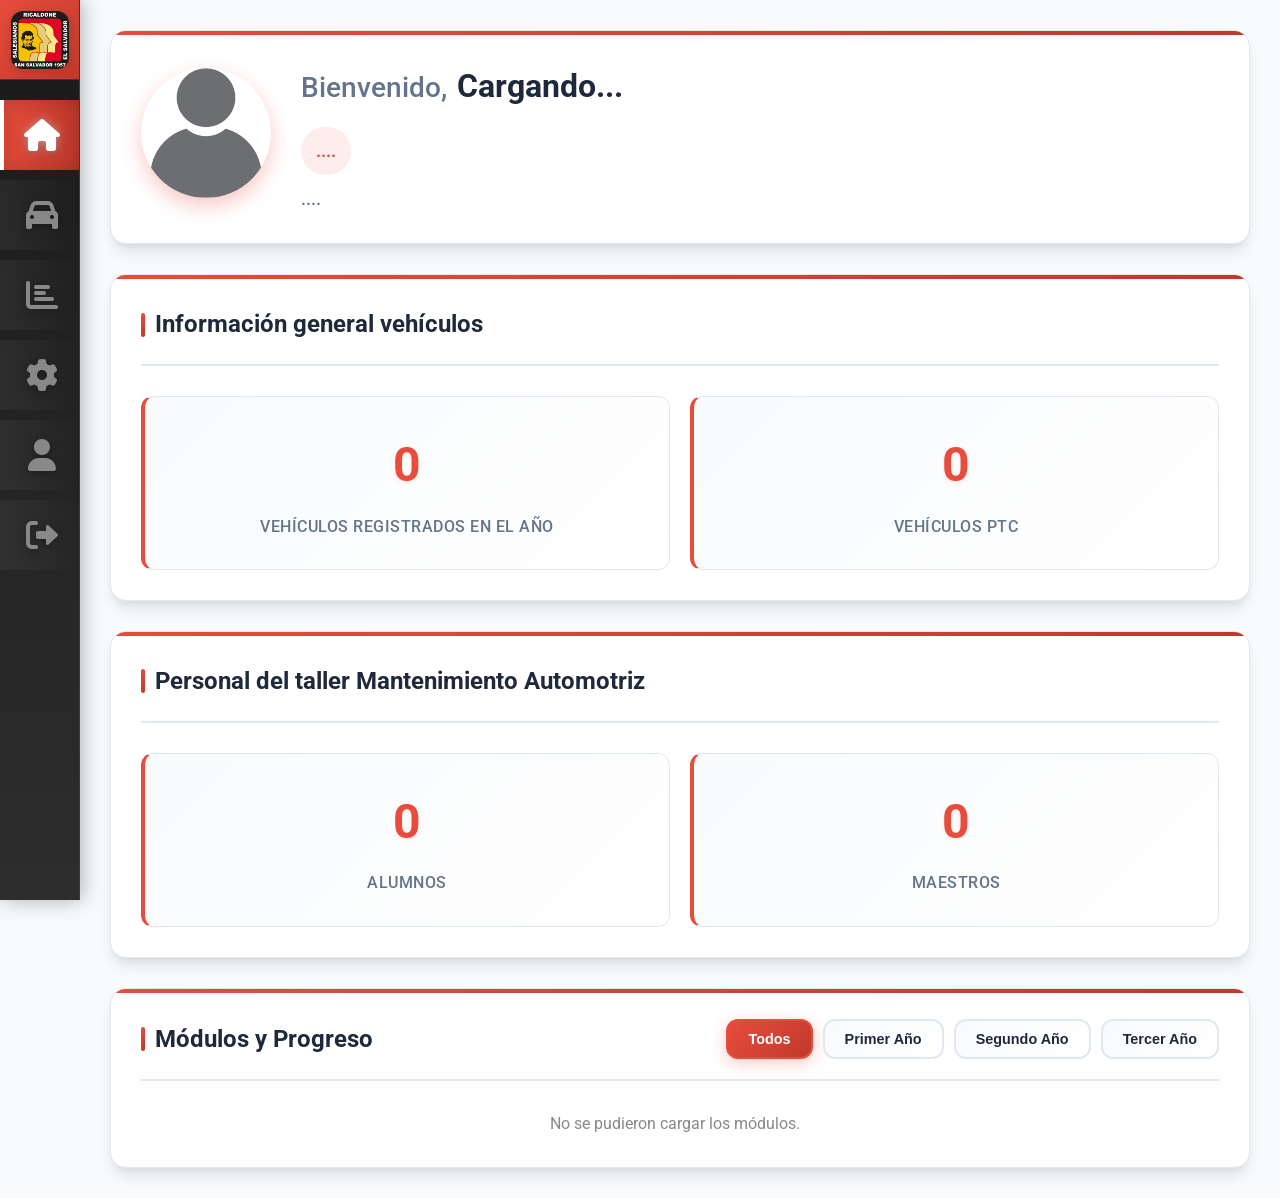
<file: coordi-index.html>
<!DOCTYPE html>
<html lang="en">
<head>
    <meta charset="UTF-8" />
    <meta name="viewport" content="width=device-width, initial-scale=1.0" />
    <title>SGMA</title>
    <link rel="apple-touch-icon" sizes="180x180" href="imgs/favicon/apple-touch-icon.png" />
    <link rel="icon" type="image/png" sizes="32x32" href="imgs/favicon/favicon-32x32.png" />
    <link rel="icon" type="image/png" sizes="16x16" href="imgs/favicon/favicon-16x16.png" />
    <link rel="stylesheet" href="https://cdnjs.cloudflare.com/ajax/libs/font-awesome/6.0.0-beta3/css/all.min.css">
    <link href="https://fonts.googleapis.com/css2?family=Roboto:wght@400;500;700&display=swap" rel="stylesheet">
    <link rel="stylesheet" href="css/coordi-index.css" />
    <link rel="stylesheet" href="css/menu-hamburguesa.css">
</head>


<body>
    <aside class="sidebar">
        <div class="sidebar-logo">
            <img src="imgs/logo.png" alt="Logo ITR" class="sidebar-logo-img">
        </div>
        <nav class="navegacion-sidebar">
            <ul>
                <li>
                    <a href="coordi-index.html" class="enlace-sidebar activo" title="Inicio">
                        <i class="fas fa-home"></i>
                        <span class="tooltip">Inicio</span>
                    </a>
                </li>
                <li>
                    <a href="dashboard-vehiculos.html" class="enlace-sidebar" title="Vehículos">
                        <i class="fas fa-car"></i>
                        <span class="tooltip">Vehículos</span>
                    </a>
                </li>
                <li>
                    <a href="reportes.html" class="enlace-sidebar" title="Reportes">
                        <i class="fas fa-chart-bar"></i>
                        <span class="tooltip">Reportes</span>
                    </a>
                </li>
                <li class="dropdown-sidebar">
                    <a href="#" class="enlace-sidebar dropdown-toggle" title="Administración">
                        <i class="fas fa-cog"></i>
                        <span class="tooltip">Administración</span>
                    </a>
                    <div class="dropdown-content-sidebar">
                        <a href="admin-users.html"><i class="fas fa-users"></i> Gestionar Docentes</a>
                        <a href="admin-modules.html"><i class="fas fa-puzzle-piece"></i> Gestionar Módulos</a>
                        <a href="admin-students.html"><i class="fas fa-graduation-cap"></i> Gestionar Estudiantes</a>
                    </div>
                </li>
                <li>
                    <a href="perfil-coord.html" class="enlace-sidebar" title="Mi perfil">
                        <i class="fas fa-user"></i>
                        <span class="tooltip">Mi Perfil</span>
                    </a>
                </li>
                <li>
                    <a href="index.html" class="enlace-sidebar" title="Cerrar Sesión">
                        <i class="fas fa-sign-out-alt"></i>
                        <span class="tooltip">Cerrar Sesión</span>
                    </a>
                </li>
            </ul>
        </nav>
    </aside>

    <main class="contenido-principal-coordi">
        <div class="info-usuario-header" id="info-usuario-header">
            <div class="avatar-usuario-header">
                <img src="imgs/defaul-user.webp" alt="Avatar" id="avatar-usuario">
            </div>
            <div class="datos-usuario-header">
                <div class="linea-bienvenido">
                    <span class="bienvenido-texto">Bienvenido,</span>
                    <span class="nombre-usuario-header" id="nombre-usuario-header">Cargando...</span>
                </div>
                <span class="rol-usuario-header" id="rol-usuario-header">....</span>
                <span class="detalle-usuario-header" id="detalle-usuario-header"> ....</span>
            </div>
        </div>

        <section class="tarjeta-principal">
            <div class="header-tarjeta">
                <h2>Información general vehículos</h2>
            </div>
            <div class="contenido-tarjeta">
                <div class="resumen-estado">
                    <div class="caja-estado">
                        <span class="cantidad" id="total-vehiculos">...</span>
                        <span class="etiqueta">Vehículos registrados en el año</span>
                    </div>
                    <div class="caja-estado">
                        <span class="cantidad" id="vehiculos-ptc">...</span>
                        <span class="etiqueta">Vehículos PTC</span>
                    </div>
                </div>
            </div>
        </section>

        <section class="tarjeta-principal">
            <div class="header-tarjeta">
                <h2>Personal del taller Mantenimiento Automotriz</h2>
            </div>
            <div class="contenido-tarjeta">
                <div class="resumen-estado">
                    <div class="caja-estado">
                        <span class="cantidad" id="alumnos-registrados">...</span>
                        <span class="etiqueta">Alumnos</span>
                    </div>
                    <div class="caja-estado">
                        <span class="cantidad" id="maestros-registrados">...</span>
                        <span class="etiqueta">Maestros</span>
                    </div>
                </div>
            </div>
        </section>

        <section class="tarjeta-principal">
            <div class="header-tarjeta">
                <h2>Módulos y Progreso</h2>
                <div class="filtros-modulos">
                    <button class="boton-filtro activo" data-year="todos" id="filtro-todos">Todos</button>
                    <button class="boton-filtro" data-year="primer" id="filtro-primer">Primer Año</button>
                    <button class="boton-filtro" data-year="segundo" id="filtro-segundo">Segundo Año</button>
                    <button class="boton-filtro" data-year="tercero" id="filtro-tercero">Tercer Año</button>
                </div>
            </div>
            <div class="contenido-tarjeta">
                <div class="lista-modulos" id="lista-modulos">
                    <!-- Los módulos se llenan dinámicamente con JS -->
                </div>
            </div>
        </section>
    </main>

    <script src="https://code.jquery.com/jquery-3.5.1.slim.min.js"></script>
    <script src="https://cdn.jsdelivr.net/npm/@popperjs/core@2.5.4/dist/umd/popper.min.js"></script>
    <script type="module" src="js/coordi-index.js"></script>

</body>

</html>
</file>
<file: css/coordi-index.css>
:root {
    --fondo-app: #f8fafc;
    --fondo-encabezado: #2c3e50;
    --fondo-barra-lateral: #2D2D2D;
    --fondo-contenido-principal: #f8fafc;
    --fondo-tarjeta: #ffffff;

    --texto-claro: #FFFFFF;
    --texto-secundario: #64748b;
    --texto-fuerte: #1e293b;
    --texto-oscuro: #333;

    --acento-rojo: #e74c3c;
    --acento-verde: #10b981;
    --acento-azul: #3b82f6;
    --acento-rojo-oscuro: #c0392b;

    --color-borde-oscuro: #3A3A3A;
    --color-borde-claro: #e2e8f0;
    --color-borde-navbar: #ffffff;

    --radio-borde-principal: 20px;
    --radio-borde-tarjeta: 16px;
    --radio-borde-entrada: 12px;
    --radio-borde-boton: 12px;
    --radio-borde-pequeno: 8px;
    --radio-borde-avatar: 50%;
    --radio-borde-navbar-boton: 8px;

    --espaciado-xs: 5px;
    --espaciado-s: 10px;
    --espaciado-m: 15px;
    --espaciado-l: 20px;
    --espaciado-xl: 30px;

    --acento-primario: #e74c3c; 
    --acento-primario-hover: #c0392b;
    --fondo-sidebar: #1a1a1a;
    --ancho-sidebar: 80px;

    --sombra-tarjeta: 0 10px 15px -3px rgba(0, 0, 0, 0.1), 0 4px 6px -2px rgba(0, 0, 0, 0.05);
    --sombra-hover: 0 20px 25px -5px rgba(0, 0, 0, 0.1), 0 10px 10px -5px rgba(0, 0, 0, 0.04);
    --gradiente-principal: linear-gradient(135deg, var(--acento-rojo) 0%, var(--acento-rojo-oscuro) 100%);
}

* {
    box-sizing: border-box;
}

body {
    font-family: 'Roboto', sans-serif;
    margin: 0;
    padding: 0;
    background: var(--fondo-app);
    color: var(--texto-fuerte);
    min-height: 100vh;
    display: flex;
    line-height: 1.6;
}

.sidebar {
    grid-area: sidebar;
    background: linear-gradient(180deg, #1a1a1a 0%, #2d2d2d 100%);
    width: var(--ancho-sidebar);
    height: 100vh;
    position: fixed;
    top: 0;
    left: 0;
    border-right: 1px solid var(--color-borde-oscuro);
    box-shadow: 2px 0 20px rgba(0, 0, 0, 0.3);
    z-index: 999;
    display: flex;
    flex-direction: column;
    transition: all 0.3s cubic-bezier(0.4, 0, 0.2, 1);
}

.sidebar:hover {
    box-shadow: 2px 0 30px rgba(0, 0, 0, 0.4);
}

.sidebar-logo {
    display: flex;
    align-items: center;
    justify-content: center;
    height: 80px;
    border-bottom: 1px solid var(--color-borde-oscuro);
    background: linear-gradient(135deg, var(--acento-rojo), var(--acento-rojo-oscuro));
    position: relative;
    overflow: hidden;
    padding: var(--espaciado-s);
}

.sidebar-logo::before {
    content: '';
    position: absolute;
    top: -50%;
    left: -50%;
    width: 200%;
    height: 200%;
    background: linear-gradient(45deg, transparent, rgba(255,255,255,0.1), transparent);
    transform: rotate(45deg);
    transition: all 0.5s ease;
    opacity: 0;
}

.sidebar-logo:hover::before {
    animation: shine 0.5s ease-in-out;
}

@keyframes shine {
    0% { transform: translateX(-100%) translateY(-100%) rotate(45deg); opacity: 0; }
    50% { opacity: 1; }
    100% { transform: translateX(100%) translateY(100%) rotate(45deg); opacity: 0; }
}

.sidebar-logo img {
    width: 58px;
    height: 58px;
    object-fit: contain;
    border-radius: 12px;
    box-shadow: 0 2px 8px rgba(0,0,0,0.15);
    animation: pulse 2s infinite;
  }


@keyframes pulse {
    0%, 100% { transform: scale(1); }
    50% { transform: scale(1.05); }
}

.navegacion-sidebar {
    flex: 1;
    padding-top: var(--espaciado-l);
}

.navegacion-sidebar ul {
    list-style: none;
    margin: 0;
    padding: 0;
    display: flex;
    flex-direction: column;
    gap: var(--espaciado-s);
}

.navegacion-sidebar li {
    position: relative;
}

.enlace-sidebar {
    display: flex;
    align-items: center;
    justify-content: center;
    width: 100%;
    height: 70px;
    color: #888;
    text-decoration: none;
    transition: all 0.4s cubic-bezier(0.4, 0, 0.2, 1);
    position: relative;
    border-left: 4px solid transparent;
    background: linear-gradient(90deg, transparent 0%, rgba(255,255,255,0.05) 50%, transparent 100%);
    background-size: 200% 100%;
    background-position: 100% 0;
}

.enlace-sidebar::before {
    content: '';
    position: absolute;
    top: 50%;
    left: 50%;
    width: 0;
    height: 0;
    background: radial-gradient(circle, rgba(231, 76, 60, 0.2) 0%, transparent 70%);
    border-radius: 50%;
    transition: all 0.4s cubic-bezier(0.4, 0, 0.2, 1);
    transform: translate(-50%, -50%);
    z-index: -1;
}

.enlace-sidebar:hover {
    color: var(--texto-claro);
    border-left-color: var(--acento-rojo);
    background-position: 0% 0;
    transform: translateX(5px);
}

.enlace-sidebar:hover::before {
    width: 60px;
    height: 60px;
}

.enlace-sidebar:hover i {
    transform: scale(1.2) rotate(5deg);
    color: var(--acento-rojo);
}

.enlace-sidebar.activo {
    background: linear-gradient(90deg, var(--acento-rojo), var(--acento-rojo-oscuro));
    color: var(--texto-claro);
    border-left-color: #fff;
    box-shadow: inset 0 0 20px rgba(0, 0, 0, 0.2);
}

.enlace-sidebar.activo::before {
    width: 60px;
    height: 60px;
    background: radial-gradient(circle, rgba(255, 255, 255, 0.1) 0%, transparent 70%);
}

.enlace-sidebar.activo:hover {
    background: linear-gradient(90deg, var(--acento-rojo-oscuro), var(--acento-rojo));
    transform: translateX(3px);
}

.enlace-sidebar.activo i {
    color: white;
    text-shadow: 0 0 10px rgba(255, 255, 255, 0.5);
}

.enlace-sidebar i {
    font-size: 2rem;
    transition: all 0.4s cubic-bezier(0.4, 0, 0.2, 1);
    filter: drop-shadow(0 2px 4px rgba(0, 0, 0, 0.3));
}

.dropdown-sidebar {
    position: relative;
}

.dropdown-content-sidebar {
    display: none;
    position: absolute;
    left: calc(100% + 5px);
    top: 0;
    background: rgba(0, 0, 0, 0.9);
    min-width: 200px;
    border-radius: 6px;
    box-shadow: 0 8px 25px rgba(0, 0, 0, 0.4);
    z-index: 1000;
    backdrop-filter: blur(10px);
    border: 1px solid rgba(255, 255, 255, 0.1);
    overflow: hidden;
}

.dropdown-content-sidebar a {
    color: white;
    padding: 12px 16px;
    text-decoration: none;
    display: flex;
    align-items: center;
    gap: 10px;
    transition: background-color 0.3s ease;
    font-size: 0.9rem;
}

.dropdown-content-sidebar a:hover {
    background-color: rgba(231, 76, 60, 0.2);
}

.dropdown-content-sidebar a i {
    font-size: 1rem;
    width: 20px;
}

.dropdown-sidebar:hover .dropdown-content-sidebar {
    display: block;
}

.tooltip {
    position: absolute;
    left: calc(100% + 15px);
    top: 50%;
    transform: translateY(-50%);
    background: rgba(0, 0, 0, 0.9);
    color: white;
    padding: 8px 12px;
    border-radius: 6px;
    font-size: 0.9rem;
    white-space: nowrap;
    opacity: 0;
    visibility: hidden;
    transition: all 0.3s ease;
    z-index: 1000;
    backdrop-filter: blur(10px);
    border: 1px solid rgba(255, 255, 255, 0.1);
}

.tooltip::before {
    content: '';
    position: absolute;
    right: 100%;
    top: 50%;
    border: 5px solid transparent;
    border-right-color: rgba(0, 0, 0, 0.9);
    transform: translateY(-50%);
}

.enlace-sidebar:hover .tooltip {
    opacity: 1;
    visibility: visible;
    transform: translateY(-50%) translateX(5px);
}

.dropdown-sidebar:hover .tooltip {
    display: none;
}

.contenido-principal-coordi {
    margin-left: var(--ancho-sidebar);
    flex: 1;
    min-height: 100vh;
    background: var(--fondo-contenido-principal);
    padding: var(--espaciado-xl);
    overflow-y: auto;
    display: flex;
    flex-direction: column;
    gap: var(--espaciado-xl);
}

.info-usuario-header {
    display: flex;
    align-items: center;
    background: var(--fondo-tarjeta);
    border-radius: var(--radio-borde-tarjeta);
    padding: var(--espaciado-xl);
    box-shadow: var(--sombra-tarjeta);
    border: 1px solid var(--color-borde-claro);
    position: relative;
    overflow: hidden;
    transition: all 0.3s cubic-bezier(0.4, 0, 0.2, 1);
}

.info-usuario-header::before {
    content: '';
    position: absolute;
    top: 0;
    left: 0;
    right: 0;
    height: 4px;
    background: var(--gradiente-principal);
}

.info-usuario-header:hover {
    transform: translateY(-2px);
    box-shadow: var(--sombra-hover);
}

.avatar-usuario-header {
    position: relative;
    margin-right: var(--espaciado-xl);
}

.avatar-usuario-header img {
    width: 130px; /* Reduced from 100px */
    height: 130px; /* Reduced from 80px */
    border-radius: var(--radio-borde-avatar);
    border: 0px solid var(--acento-rojo); /* Reduced border */
    object-fit: cover;
    box-shadow: 0 8px 20px rgba(231, 76, 60, 0.3); /* Reduced shadow */
    transition: all 0.3s ease;
}

.avatar-usuario-header img:hover {
    transform: scale(1.05);
    box-shadow: 0 10px 25px rgba(231, 76, 60, 0.4); /* Reduced shadow */
}

.datos-usuario-header {
    display: flex;
    flex-direction: column;
    flex: 1;
}

.linea-bienvenido {
    display: flex;
    align-items: baseline;
    gap: var(--espaciado-s);
    margin-bottom: var(--espaciado-xs);
}

.bienvenido-texto {
    font-size: 1.75rem; /* Increased from 1.5rem */
    color: var(--texto-secundario);
    font-weight: 500;
}

.nombre-usuario-header {
    font-weight: 700;
    font-size: 2rem; /* Increased from 1.75rem */
    color: var(--texto-fuerte);
    margin: 0;
}

.rol-usuario-header {
    font-size: 1.1rem; /* Increased from 1rem */
    color: var(--acento-rojo);
    font-weight: 600;
    background: rgba(231, 76, 60, 0.1);
    padding: var(--espaciado-s) var(--espaciado-m); /* Increased padding */
    border-radius: 25px; /* Increased border radius */
    width: fit-content;
    margin: var(--espaciado-s) 0; /* Increased margin */
}

.detalle-usuario-header {
    font-size: 1.1rem; /* Increased from 0.95rem */
    color: var(--texto-secundario);
    margin: 0;
    font-weight: 500;
}

.tarjeta-principal {
    background: var(--fondo-tarjeta);
    border-radius: var(--radio-borde-tarjeta);
    padding: var(--espaciado-xl);
    box-shadow: var(--sombra-tarjeta);
    border: 1px solid var(--color-borde-claro);
    position: relative;
    overflow: hidden;
    transition: all 0.3s cubic-bezier(0.4, 0, 0.2, 1);
}

.tarjeta-principal::before {
    content: '';
    position: absolute;
    top: 0;
    left: 0;
    right: 0;
    height: 4px;
    background: var(--gradiente-principal);
}

.tarjeta-principal:hover {
    transform: translateY(-3px);
    box-shadow: var(--sombra-hover);
}

.header-tarjeta {
    display: flex;
    justify-content: space-between;
    align-items: center;
    margin-bottom: var(--espaciado-xl);
    padding-bottom: var(--espaciado-l);
    border-bottom: 2px solid var(--color-borde-claro);
}

.header-tarjeta h2 {
    margin: 0;
    color: var(--texto-fuerte);
    font-size: 1.5rem;
    font-weight: 700;
    display: flex;
    align-items: center;
    gap: var(--espaciado-s);
}

.header-tarjeta h2::before {
    content: '';
    width: 4px;
    height: 24px;
    background: var(--gradiente-principal);
    border-radius: 2px;
}

.resumen-estado {
    display: grid;
    grid-template-columns: repeat(auto-fit, minmax(200px, 1fr));
    gap: var(--espaciado-l);
}

.caja-estado {
    background: linear-gradient(135deg, #f8fafc 0%, #ffffff 100%);
    border-radius: var(--radio-borde-entrada);
    padding: var(--espaciado-xl);
    text-align: center;
    display: flex;
    flex-direction: column;
    align-items: center;
    justify-content: center;
    border: 1px solid var(--color-borde-claro);
    border-left: 4px solid var(--acento-rojo);
    transition: all 0.3s cubic-bezier(0.4, 0, 0.2, 1);
    position: relative;
    overflow: hidden;
}

.caja-estado::before {
    content: '';
    position: absolute;
    top: 0;
    left: 0;
    right: 0;
    bottom: 0;
    background: linear-gradient(45deg, transparent 0%, rgba(231, 76, 60, 0.05) 50%, transparent 100%);
    opacity: 0;
    transition: opacity 0.3s ease;
}

.caja-estado:hover {
    transform: translateY(-5px);
    box-shadow: 0 10px 25px rgba(231, 76, 60, 0.15);
    border-left-color: var(--acento-rojo-oscuro);
}

.caja-estado:hover::before {
    opacity: 1;
}

.caja-estado .cantidad {
    font-size: 3rem;
    font-weight: 700;
    color: var(--acento-rojo);
    margin-bottom: var(--espaciado-s);
    text-shadow: 0 2px 4px rgba(231, 76, 60, 0.1);
    position: relative;
    z-index: 1;
}

.caja-estado .etiqueta {
    font-size: 1rem;
    color: var(--texto-secundario);
    font-weight: 500;
    text-transform: uppercase;
    letter-spacing: 0.5px;
    position: relative;
    z-index: 1;
}

.filtros-modulos {
    display: flex;
    gap: var(--espaciado-s);
    flex-wrap: wrap;
}

.boton-filtro {
    background: linear-gradient(135deg, #f8fafc 0%, #ffffff 100%);
    color: var(--texto-fuerte);
    border: 2px solid var(--color-borde-claro);
    border-radius: var(--radio-borde-boton);
    padding: var(--espaciado-s) var(--espaciado-l);
    font-size: 0.9rem;
    cursor: pointer;
    transition: all 0.3s cubic-bezier(0.4, 0, 0.2, 1);
    font-weight: 600;
    position: relative;
    overflow: hidden;
}

.boton-filtro::before {
    content: '';
    position: absolute;
    top: 0;
    left: -100%;
    width: 100%;
    height: 100%;
    background: linear-gradient(90deg, transparent, rgba(231, 76, 60, 0.1), transparent);
    transition: left 0.5s;
}

.boton-filtro:hover::before {
    left: 100%;
}

.boton-filtro:hover {
    border-color: var(--acento-rojo);
    color: var(--acento-rojo);
    transform: translateY(-2px);
    box-shadow: 0 4px 12px rgba(231, 76, 60, 0.2);
}

.boton-filtro.activo {
    background: var(--gradiente-principal);
    color: white;
    border-color: var(--acento-rojo);
    box-shadow: 0 4px 15px rgba(231, 76, 60, 0.3);
}

.boton-filtro.activo:hover {
    background: linear-gradient(135deg, var(--acento-rojo-oscuro) 0%, var(--acento-rojo) 100%);
    transform: translateY(-2px);
    box-shadow: 0 6px 20px rgba(231, 76, 60, 0.4);
}

.lista-modulos {
    display: flex;
    flex-direction: column;
    gap: var(--espaciado-m);
    max-height: 400px;
    overflow-y: auto;
    padding-right: var(--espaciado-s);
}

.lista-modulos::-webkit-scrollbar {
    width: 6px;
}

.lista-modulos::-webkit-scrollbar-track {
    background: var(--color-borde-claro);
    border-radius: 3px;
}

.lista-modulos::-webkit-scrollbar-thumb {
    background: var(--acento-rojo);
    border-radius: 3px;
}

.lista-modulos::-webkit-scrollbar-thumb:hover {
    background: var(--acento-rojo-oscuro);
}

.elemento-modulo {
    background: linear-gradient(135deg, #ffffff 0%, #f8fafc 100%);
    border-radius: var(--radio-borde-entrada);
    padding: var(--espaciado-l);
    display: flex;
    justify-content: space-between;
    align-items: center;
    box-shadow: 0 2px 8px rgba(0, 0, 0, 0.05);
    border: 1px solid var(--color-borde-claro);
    transition: all 0.3s cubic-bezier(0.4, 0, 0.2, 1);
    position: relative;
    overflow: hidden;
}

.elemento-modulo::before {
    content: '';
    position: absolute;
    left: 0;
    top: 0;
    bottom: 0;
    width: 4px;
    transition: all 0.3s ease;
}

.elemento-modulo.in-process::before {
    background: var(--acento-azul);
}

.elemento-modulo.finished::before {
    background: var(--acento-verde);
}

.elemento-modulo.not-started::before {
    background: var(--acento-rojo);
}

.elemento-modulo:hover {
    transform: translateX(5px);
    box-shadow: 0 8px 25px rgba(0, 0, 0, 0.1);
}

.titulo-modulo {
    font-weight: 600;
    color: var(--texto-fuerte);
    font-size: 1rem;
    margin: 0;
}

.estado-modulo {
    font-size: 0.85rem;
    padding: var(--espaciado-xs) var(--espaciado-m);
    border-radius: 20px;
    font-weight: 600;
    text-transform: uppercase;
    letter-spacing: 0.5px;
}

.estado-en-proceso {
    background: rgba(59, 130, 246, 0.1);
    color: var(--acento-azul);
    border: 1px solid var(--acento-azul);
}

.estado-finalizado {
    background: rgba(16, 185, 129, 0.1);
    color: var(--acento-verde);
    border: 1px solid var(--acento-verde);
}

.estado-no-iniciado {
    background: rgba(231, 76, 60, 0.1);
    color: var(--acento-rojo);
    border: 1px solid var(--acento-rojo);
}

/* Responsive Design */
@media (max-width: 1024px) {
    .contenido-principal-coordi {
        margin-left: 0;
        padding: var(--espaciado-l);
        padding-top: 80px; /* Space for hamburger button */
    }

    .resumen-estado {
        grid-template-columns: repeat(auto-fit, minmax(180px, 1fr));
        gap: var(--espaciado-m);
    }

    .filtros-modulos {
        justify-content: center;
    }
}

@media (max-width: 768px) {
    .contenido-principal-coordi {
        padding: var(--espaciado-m);
        padding-top: 70px;
        gap: var(--espaciado-l);
    }

    .info-usuario-header {
        flex-direction: column;
        text-align: center;
        padding: var(--espaciado-l);
    }

    .avatar-usuario-header {
        margin-right: 0;
        margin-bottom: var(--espaciado-m);
    }

    .avatar-usuario-header img {
        width: 70px; /* Reduced from 85px */
        height: 70px;
        border: 3px solid var(--acento-rojo);
    }

    .linea-bienvenido {
        flex-direction: column;
        gap: var(--espaciado-xs);
        align-items: center;
    }
    
    .bienvenido-texto {
        font-size: 1.4rem; /* Increased from 1.2rem */
    }
    
    .nombre-usuario-header {
        font-size: 1.75rem; /* Increased from 1.5rem */
    }

    .rol-usuario-header {
        font-size: 1rem;
        padding: var(--espaciado-xs) var(--espaciado-s);
    }

    .detalle-usuario-header {
        font-size: 1rem;
    }

    .tarjeta-principal {
        padding: var(--espaciado-l);
    }

    .header-tarjeta {
        flex-direction: column;
        gap: var(--espaciado-m);
        align-items: flex-start;
    }

    .header-tarjeta h2 {
        font-size: 1.3rem;
    }

    .resumen-estado {
        grid-template-columns: 1fr;
        gap: var(--espaciado-m);
    }

    .caja-estado {
        padding: var(--espaciado-l);
    }

    .caja-estado .cantidad {
        font-size: 2.5rem;
    }

    .filtros-modulos {
        justify-content: center;
        gap: var(--espaciado-xs);
    }

    .boton-filtro {
        padding: var(--espaciado-xs) var(--espaciado-m);
        font-size: 0.85rem;
    }

    .elemento-modulo {
        flex-direction: column;
        align-items: flex-start;
        gap: var(--espaciado-s);
        padding: var(--espaciado-m);
    }

    .lista-modulos {
        max-height: 300px;
    }
}

@media (max-width: 480px) {
    .contenido-principal-coordi {
        padding: var(--espaciado-s);
        padding-top: 65px;
        gap: var(--espaciado-m);
    }

    .info-usuario-header {
        padding: var(--espaciado-m);
    }

    .avatar-usuario-header img {
        width: 60px; /* Reduced from 75px */
        height: 60px;
        border: 3px solid var(--acento-rojo);
    }

    .bienvenido-texto {
        font-size: 1.2rem; /* Increased from 1rem */
    }

    .nombre-usuario-header {
        font-size: 1.5rem; /* Increased from 1.3rem */
    }

    .rol-usuario-header {
        font-size: 0.95rem;
    }

    .detalle-usuario-header {
        font-size: 0.95rem;
    }

    .tarjeta-principal {
        padding: var(--espaciado-m);
    }

    .header-tarjeta h2 {
        font-size: 1.1rem;
    }

    .caja-estado .cantidad {
        font-size: 2rem;
    }

    .caja-estado .etiqueta {
        font-size: 0.9rem;
    }

    .filtros-modulos {
        flex-direction: column;
        align-items: stretch;
    }

    .boton-filtro {
        text-align: center;
        padding: var(--espaciado-m);
    }
}

/* Integration styles for hamburger menu */
body.menu-open .contenido-principal-coordi {
    filter: blur(2px);
    pointer-events: none;
}

@media (max-width: 1024px) {
    body.menu-open .contenido-principal-coordi {
        transform: translateX(0);
    }
}
</file>
<file: css/menu-hamburguesa.css>
/* Hamburger Button Styles */
.hamburger-btn {
    position: fixed;
    top: 20px;
    left: 20px;
    z-index: 1001;
    display: none;
    flex-direction: column;
    justify-content: space-around;
    width: 50px;
    height: 50px;
    background: linear-gradient(135deg, var(--acento-rojo), var(--acento-rojo-oscuro));
    border: none;
    border-radius: 12px;
    cursor: pointer;
    padding: 10px;
    box-shadow: 0 4px 15px rgba(231, 76, 60, 0.3);
    transition: all 0.3s cubic-bezier(0.4, 0, 0.2, 1);
    backdrop-filter: blur(10px);
}

.hamburger-btn:hover {
    transform: scale(1.05);
    box-shadow: 0 6px 20px rgba(231, 76, 60, 0.4);
}

.hamburger-btn:active {
    transform: scale(0.95);
}

.hamburger-line {
    width: 100%;
    height: 3px;
    background-color: white;
    border-radius: 2px;
    transition: all 0.3s cubic-bezier(0.4, 0, 0.2, 1);
    transform-origin: center;
}

.hamburger-btn.hamburger-active .hamburger-line:nth-child(1) {
    transform: rotate(45deg) translate(5px, 5px);
}

.hamburger-btn.hamburger-active .hamburger-line:nth-child(2) {
    opacity: 0;
    transform: translateX(-20px);
}

.hamburger-btn.hamburger-active .hamburger-line:nth-child(3) {
    transform: rotate(-45deg) translate(7px, -6px);
}

/* Overlay Styles */
.sidebar-overlay {
    position: fixed;
    top: 0;
    left: 0;
    width: 100vw;
    height: 100vh;
    background: rgba(0, 0, 0, 0.6);
    backdrop-filter: blur(5px);
    z-index: 998;
    opacity: 0;
    visibility: hidden;
    transition: all 0.3s cubic-bezier(0.4, 0, 0.2, 1);
    display: none;
}

.sidebar-overlay.overlay-active {
    opacity: 1;
    visibility: visible;
}

/* Mobile Sidebar Styles */
@media (max-width: 1024px) {
    .sidebar {
        transform: translateX(-100%);
        width: 280px;
        z-index: 999;
        box-shadow: none;
        transition: transform 0.4s cubic-bezier(0.4, 0, 0.2, 1);
    }

    .sidebar.sidebar-open {
        transform: translateX(0);
        box-shadow: 10px 0 30px rgba(0, 0, 0, 0.3);
    }

    .hamburger-btn {
        display: flex;
    }

    .sidebar-overlay {
        display: block;
    }

    /* Adjust main content for mobile */
    .main-content {
        margin-left: 0;
        width: 100%;
        transition: transform 0.4s cubic-bezier(0.4, 0, 0.2, 1);
    }

    /* Prevent body scroll when menu is open */
    body.menu-open {
        overflow: hidden;
        position: fixed;
        width: 100%;
    }

    /* Enhanced sidebar logo for mobile */
    .sidebar-logo {
        height: 90px;
        padding: var(--espaciado-m);
    }

    .sidebar-logo img {
        width: 50px;
        height: 50px;
    }

    /* Mobile navigation adjustments */
    .navegacion-sidebar {
        padding-top: var(--espaciado-m);
    }

    .enlace-sidebar {
        height: 60px;
        justify-content: flex-start;
        padding-left: var(--espaciado-l);
        gap: var(--espaciado-m);
    }

    .enlace-sidebar i {
        font-size: 1.5rem;
        width: 24px;
        text-align: center;
    }

    .enlace-sidebar .tooltip {
        display: none;
    }

    /* Show text labels in mobile */
    .enlace-sidebar::after {
        content: attr(title);
        font-size: 0.9rem;
        font-weight: 500;
        color: inherit;
        white-space: nowrap;
    }

    .enlace-sidebar[title="Inicio"]::after {
        content: "Inicio";
    }

    .enlace-sidebar[title="Vehículos"]::after {
        content: "Vehículos";
    }

    .enlace-sidebar[title="Reportes"]::after {
        content: "Reportes";
    }

    .enlace-sidebar[title="Administración"]::after {
        content: "Administración";
    }

    .enlace-sidebar[title="Mi perfil"]::after {
        content: "Mi Perfil";
    }

    .enlace-sidebar[title="Cerrar Sesión"]::after {
        content: "Cerrar Sesión";
    }

    /* Mobile dropdown adjustments */
    .dropdown-content-sidebar {
        position: static;
        background: rgba(0, 0, 0, 0.3);
        backdrop-filter: none;
        border: none;
        border-radius: 0;
        box-shadow: inset 0 2px 5px rgba(0, 0, 0, 0.2);
        margin-top: var(--espaciado-s);
        max-height: 0;
        overflow: hidden;
        transition: max-height 0.3s ease;
    }

    .dropdown-sidebar:hover .dropdown-content-sidebar,
    .dropdown-sidebar.dropdown-active .dropdown-content-sidebar {
        display: block;
        max-height: 300px;
    }

    .dropdown-content-sidebar a {
        padding: 12px var(--espaciado-xl);
        font-size: 0.85rem;
        border-bottom: 1px solid rgba(255, 255, 255, 0.1);
    }

    .dropdown-content-sidebar a:last-child {
        border-bottom: none;
    }
}

/* Tablet specific adjustments */
@media (max-width: 768px) and (min-width: 481px) {
    .hamburger-btn {
        width: 55px;
        height: 55px;
        top: 15px;
        left: 15px;
    }

    .sidebar {
        width: 300px;
    }
}

/* Phone specific adjustments */
@media (max-width: 480px) {
    .hamburger-btn {
        width: 45px;
        height: 45px;
        top: 15px;
        left: 15px;
        padding: 8px;
    }

    .hamburger-line {
        height: 2px;
    }

    .sidebar {
        width: 280px;
    }

    .sidebar-logo {
        height: 80px;
    }

    .sidebar-logo img {
        width: 45px;
        height: 45px;
    }

    .enlace-sidebar {
        height: 55px;
        padding-left: var(--espaciado-m);
    }

    .enlace-sidebar i {
        font-size: 1.3rem;
    }
}

/* Animation classes for enhanced UX */
.sidebar-slide-in {
    animation: slideInLeft 0.4s cubic-bezier(0.4, 0, 0.2, 1);
}

.sidebar-slide-out {
    animation: slideOutLeft 0.4s cubic-bezier(0.4, 0, 0.2, 1);
}

@keyframes slideInLeft {
    from {
        transform: translateX(-100%);
    }
    to {
        transform: translateX(0);
    }
}

@keyframes slideOutLeft {
    from {
        transform: translateX(0);
    }
    to {
        transform: translateX(-100%);
    }
}

/* Focus management for accessibility */
.sidebar.sidebar-open .enlace-sidebar:focus {
    outline: 2px solid var(--acento-azul);
    outline-offset: 2px;
}

/* High contrast mode support */
@media (prefers-contrast: high) {
    .hamburger-btn {
        border: 2px solid white;
    }
    
    .sidebar-overlay {
        background: rgba(0, 0, 0, 0.8);
        backdrop-filter: none;
    }
}

/* Reduced motion support */
@media (prefers-reduced-motion: reduce) {
    .hamburger-btn,
    .hamburger-line,
    .sidebar,
    .sidebar-overlay {
        transition: none;
    }
    
    .sidebar-slide-in,
    .sidebar-slide-out {
        animation: none;
    }
}
</file>
